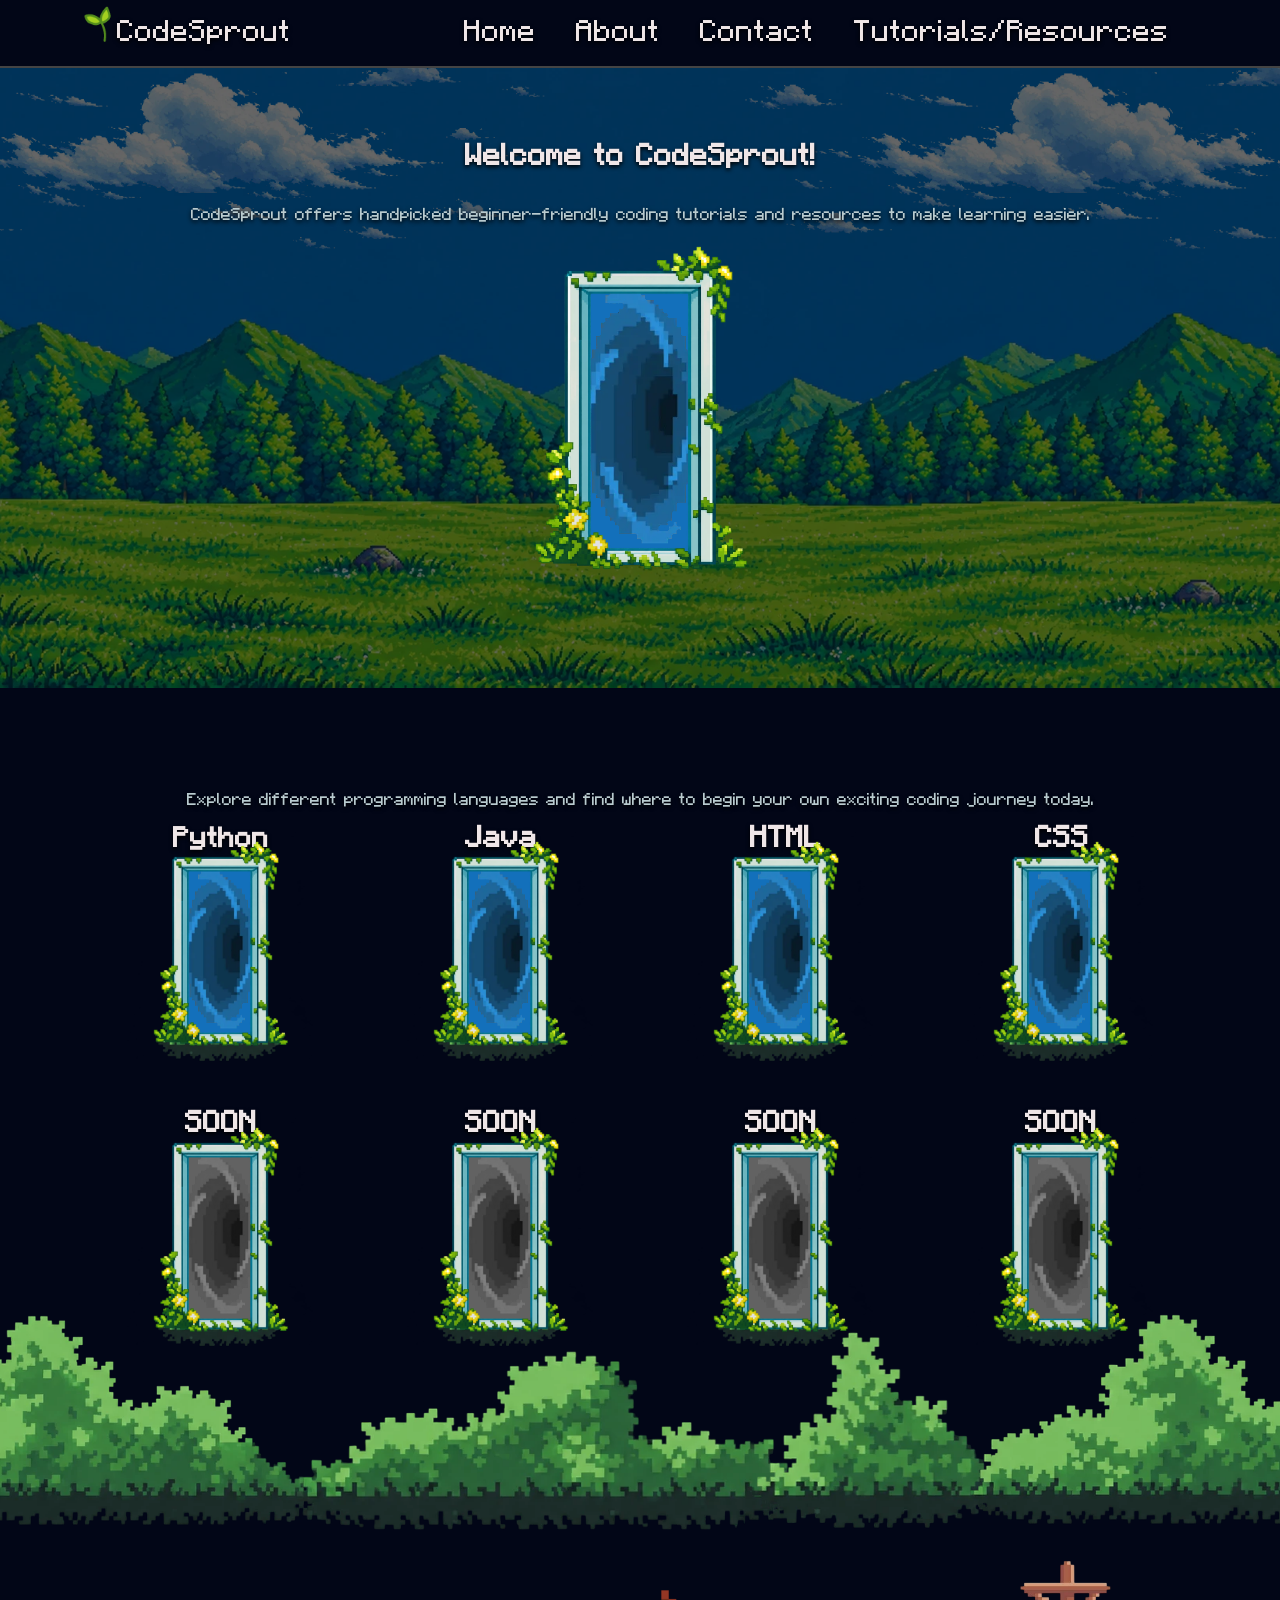
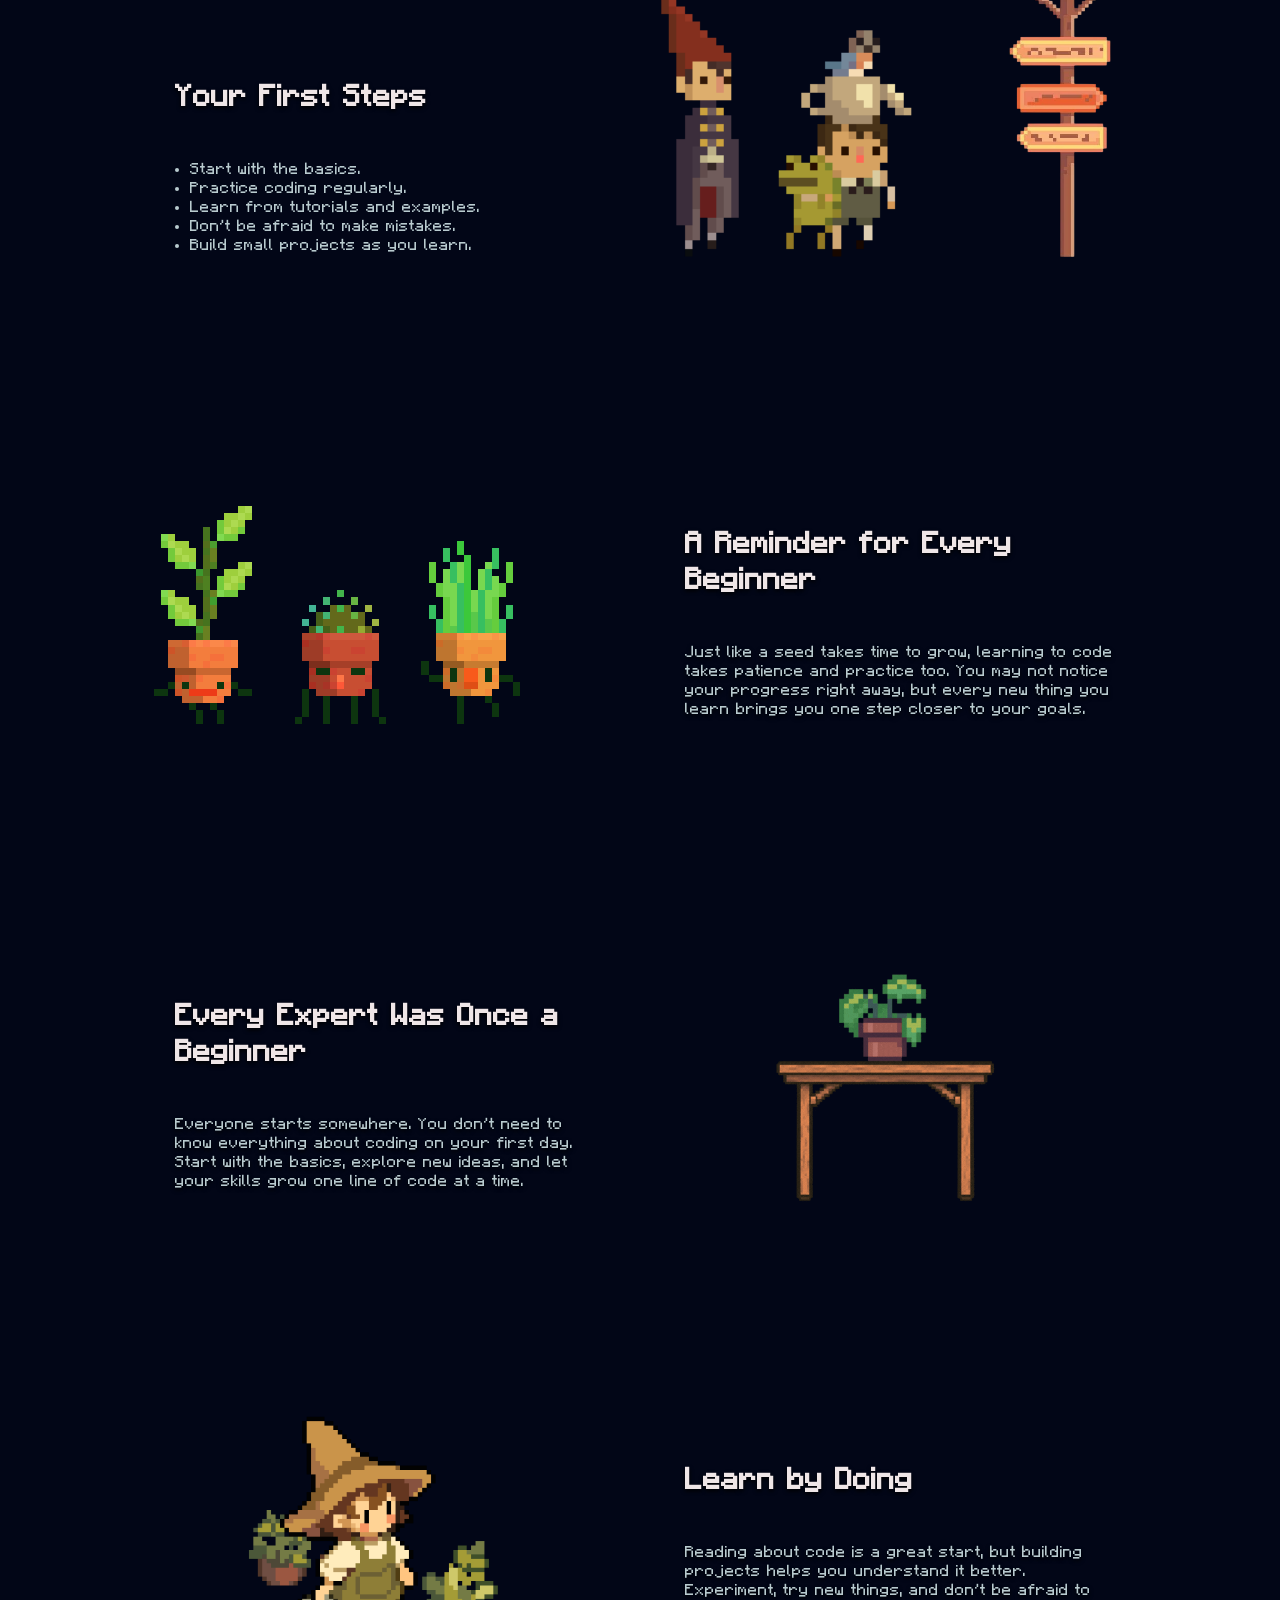
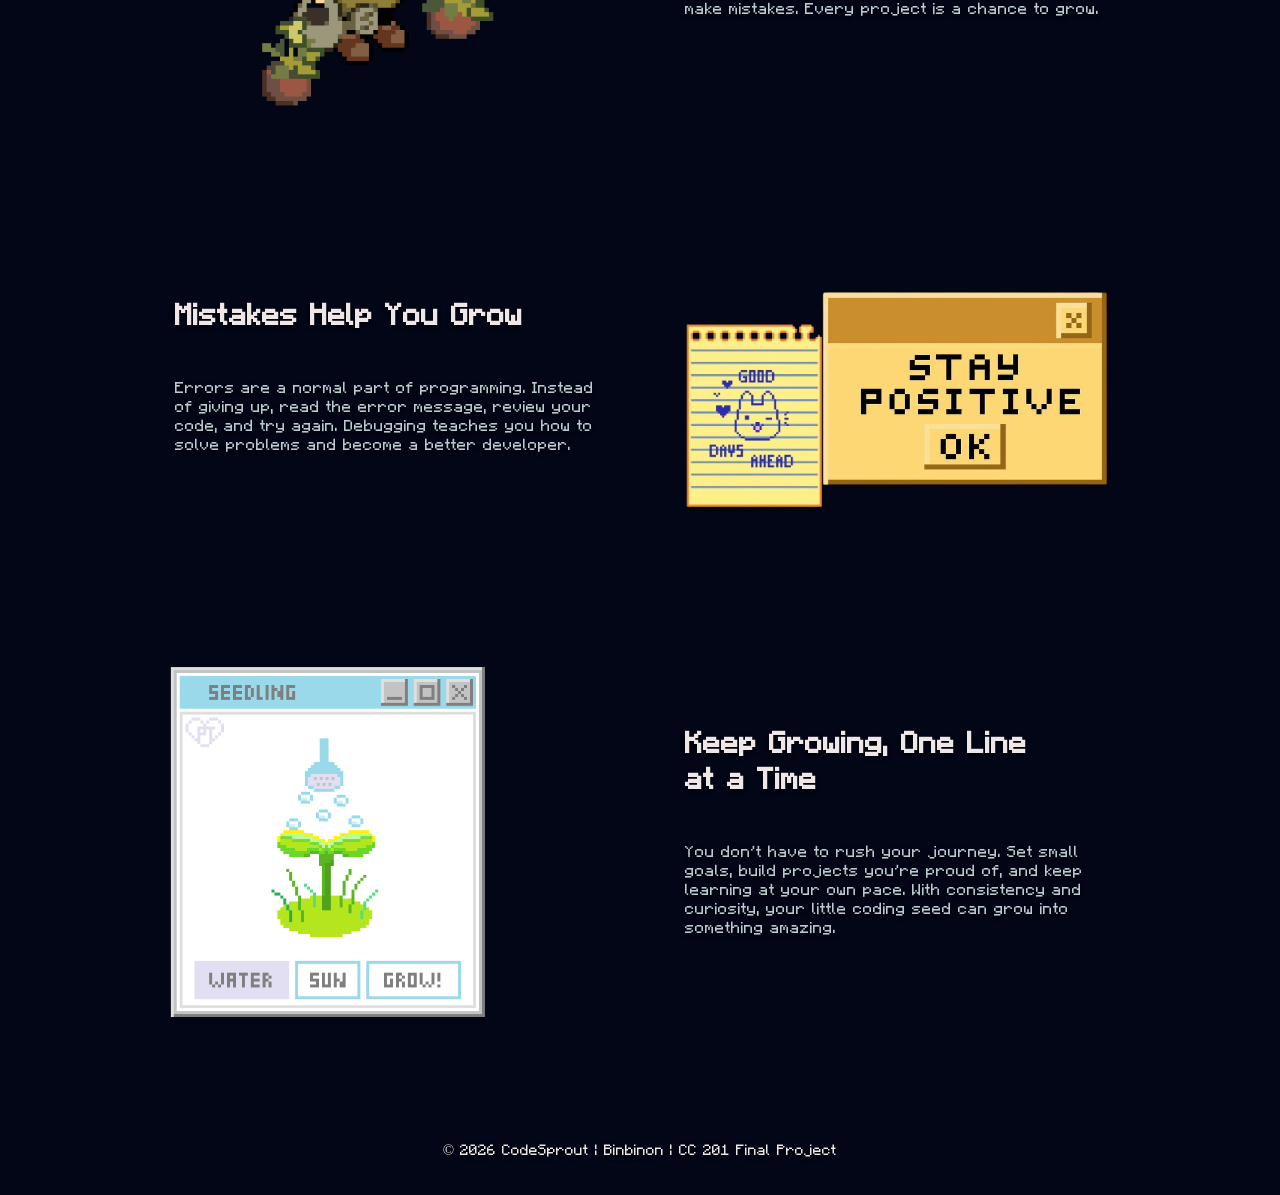
<file: index.html>
<!DOCTYPE html>
<html lang="en">

<head>
    <meta charset="UTF-8">
    <meta name="viewport" content="width=device-width, initial-scale=1.0">
    <title>CodeSprout | Your Gateway to Coding</title>

    <link rel="stylesheet" href="css/index.css">
    <link rel="stylesheet" href="css/style.css">
    <link rel="icon" href="photos/favicon/sprout.svg">
</head>

<body>
    <div class="site-container">
        <!-- ===== Header ===== -->
        <header>
            <nav class="main-navigation">
                <img class="sprout" src="photos/header/sprout.gif" alt="Sprout">
                <a class="nav-name" href="index.html">CodeSprout</a>
                <a href="index.html">Home</a>
                <a href="html/about.html">About</a>
                <a href="html/contact.html">Contact</a>
                <a href="#tutorials-resources-id">Tutorials/Resources</a>
            </nav>
        </header>

        <!-- ===== Front page ===== -->
        <main>
            <section class="front-page-section">
                <img class="cloud-right" src="photos/index/cloud.webp" alt="Cloud">
                <img class="cloud-left" src="photos/index/cloud.webp" alt="Cloud">
                <img class="main-background" src="photos/index/meadow.webp" alt="Meadow">
                <div class="background-overlay"></div>
                <!-- ----- Welcome to CodeSprout! ----- -->
                <h1 class="welcome-title">Welcome to CodeSprout!</h1>
                <p class="welcome-description">CodeSprout offers handpicked beginner-friendly coding tutorials and
                    resources to make learning easier.</p>
                <!-- ----- Portal ----- -->
                <img class="main-doorframe" src="photos/index/doorframe.webp" alt="Doorframe">
                <img class="main-portal" src="photos/index/blue-portal.webp" alt="Blue portal">
                <!-- ----- Blue background behind portal ----- -->
                <div class="main-portal-background"></div>
                <!-- ----- Clickable square ----- -->
                <a class="main-clickable-square hover-invert" href="#tutorials-resources-id"
                    aria-label="Explore tutorials and resources"></a>
                <div class="upper-black-section"></div>
            </section>

            <!-- ===== Content 1 ===== -->
            <section class="path-section">
                <div class="path-group">
                    <p class="path-description-item">
                        Explore different programming languages and find where to begin your own
                        exciting coding journey today.</p>
                </div>

                <!-- ----- Doorframes ----- -->
                <div class="doorframes-group">
                    <img class="doorframe-item" src="photos/index/doorframe.webp" alt="Doorframe">
                    <img class="doorframe-item" src="photos/index/doorframe.webp" alt="Doorframe">
                    <img class="doorframe-item" src="photos/index/doorframe.webp" alt="Doorframe">
                    <img class="doorframe-item" src="photos/index/doorframe.webp" alt="Doorframe">
                    <img class="doorframe-item" src="photos/index/doorframe.webp" alt="Doorframe">
                    <img class="doorframe-item" src="photos/index/doorframe.webp" alt="Doorframe">
                    <img class="doorframe-item" src="photos/index/doorframe.webp" alt="Doorframe">
                    <img class="doorframe-item" src="photos/index/doorframe.webp" alt="Doorframe">
                </div>

                <!-- ----- Blue and gray portals ----- -->
                <div class="portals-group">
                    <img class="portal-item" src="photos/index/blue-portal.webp" alt="Blue portal">
                    <img class="portal-item" src="photos/index/blue-portal.webp" alt="Blue portal">
                    <img class="portal-item" src="photos/index/blue-portal.webp" alt="Blue portal">
                    <img class="portal-item" src="photos/index/blue-portal.webp" alt="Blue portal">
                    <img class="portal-item grayscale" src="photos/index/blue-portal.webp" alt="Gray portal">
                    <img class="portal-item grayscale" src="photos/index/blue-portal.webp" alt="Gray portal">
                    <img class="portal-item grayscale" src="photos/index/blue-portal.webp" alt="Gray portal">
                    <img class="portal-item grayscale" src="photos/index/blue-portal.webp" alt="Gray portal">
                </div>

                <!-- ----- Blue and gray backgrounds behind portal ----- -->
                <div class="portal-backgrounds-group">
                    <div class="portal-background-item"></div>
                    <div class="portal-background-item"></div>
                    <div class="portal-background-item"></div>
                    <div class="portal-background-item"></div>
                    <div class="portal-background-item grayscale"></div>
                    <div class="portal-background-item grayscale"></div>
                    <div class="portal-background-item grayscale"></div>
                    <div class="portal-background-item grayscale"></div>
                </div>

                <!-- ----- Clickable squares ----- -->
                <div class="portal-links-group">
                    <a class="portal-link-item hover-invert" href="html/python.html" aria-label="Explore Python"></a>
                    <a class="portal-link-item hover-invert" href="html/java.html" aria-label="Explore Java"></a>
                    <a class="portal-link-item hover-invert" href="html/html.html" aria-label="Explore HTML"></a>
                    <a class="portal-link-item hover-invert" href="html/css.html" aria-label="Explore CSS"></a>
                    <div class="portal-link-item"></div>
                    <div class="portal-link-item"></div>
                    <div class="portal-link-item"></div>
                    <div class="portal-link-item"></div>
                </div>

                <!-- ----- Bush set below each doorframe ----- -->
                <div class="doorframe-bushes-group">
                    <img class="doorframe-bush-item" src="photos/index/small-bush.webp" alt="Small bush">
                    <img class="doorframe-bush-item" src="photos/index/small-bush.webp" alt="Small bush">
                    <img class="doorframe-bush-item" src="photos/index/small-bush.webp" alt="Small bush">
                    <img class="doorframe-bush-item" src="photos/index/small-bush.webp" alt="Small bush">
                    <img class="doorframe-bush-item" src="photos/index/small-bush.webp" alt="Small bush">
                    <img class="doorframe-bush-item" src="photos/index/small-bush.webp" alt="Small bush">
                    <img class="doorframe-bush-item" src="photos/index/small-bush.webp" alt="Small bush">
                    <img class="doorframe-bush-item" src="photos/index/small-bush.webp" alt="Small bush">
                </div>

                <!-- ----- Bush set ----- -->
                <div class="decorative-bushes-group">
                    <img class="large-bush-left-item" src="photos/index/large-bush.webp" alt="Bush set">
                    <img class="medium-bush-center-item" src="photos/index/medium-bush.webp" alt="Bush set">
                    <img class="small-bush-center-item" src="photos/index/small-bush.webp" alt="Bush set">
                    <img class="large-bush-right-item" src="photos/index/large-bush.webp" alt="Bush set">
                </div>

                <!-- ----- Languages ----- -->
                <div class="language-headers-group">
                    <h2 class="python-item">Python</h2>
                    <h2>Java</h2>
                    <h2>HTML</h2>
                    <h2>CSS</h2>
                </div>
                <div class="soon-group">
                    <h2>SOON</h2>
                    <h2>SOON</h2>
                    <h2>SOON</h2>
                    <h2>SOON</h2>
                </div>

                <!-- ----- Header navigation target ----- -->
                <div id="tutorials-resources-id"></div>

            </section>

            <!-- ===== Content 2 ===== -->
            <section class="motivation-section">
                <!-- ----- Separate box ----- -->
                <div class="motivation-box-container">
                    <!-- ----- Grouped content ----- -->
                    <div class="grouped-motivation-container">
                        <!-- ----- Text content on the left/right ----- -->
                        <article class="text-left-group">
                            <!-- ===== Motivation content ===== -->
                            <h2 class="motivation-header-item">Your First Steps</h2>

                            <ul class="info-group">
                                <li class="info-item">Start with the basics.</li>
                                <li class="info-item">Practice coding regularly.</li>
                                <li class="info-item">Learn from tutorials and examples.</li>
                                <li class="info-item">Don't be afraid to make mistakes.</li>
                                <li class="info-item">Build small projects as you learn.</li>
                            </ul>
                        </article>

                        <!-- ----- Text content on the left/right ----- -->
                        <article class="text-right-group">
                            <div class="text-left-group">
                                <!-- ===== Tutorials content ===== -->
                                <h2 class="motivation-header-item">A Reminder for Every<br> Beginner</h2>

                                <p class="info-group">
                                    Just like a seed takes time to grow, learning to code takes patience and
                                    practice too. You may not notice your progress right away, but every new thing you
                                    learn brings you one step closer to your goals.
                                </p>
                            </div>
                        </article>

                        <!-- ----- Text content on the left/right ----- -->
                        <article class="text-left-group">
                            <!-- ===== Tutorials content ===== -->
                            <h2 class="motivation-header-item">Every Expert Was Once a<br> Beginner</h2>

                            <p class="info-group">
                                Everyone starts somewhere. You don't need to know everything about
                                coding on your first day. Start with the basics, explore new ideas, and let your
                                skills grow one line of code at a time.
                            </p>
                        </article>

                        <!-- ----- Text content on the left/right ----- -->
                        <article class="text-right-group">
                            <div class="text-left-group">
                                <!-- ===== Tutorials content ===== -->
                                <h2 class="motivation-header-item">Learn by Doing</h2>

                                <p class="info-group">
                                    Reading about code is a great start, but building projects helps you
                                    understand it better. Experiment, try new things, and don't be afraid to make
                                    mistakes. Every project is a chance to grow.
                                </p>
                            </div>
                        </article>

                        <!-- ----- Text content on the left/right ----- -->
                        <article class="text-left-group">
                            <!-- ===== Tutorials content ===== -->
                            <h2 class="motivation-header-item">Mistakes Help You Grow</h2>
                            <p class="info-group">
                                Errors are a normal part of programming. Instead of giving up, read
                                the error message, review your code, and try again. Debugging teaches you how to
                                solve problems and become a better developer.
                            </p>
                        </article>

                        <!-- ----- Text content on the left/right ----- -->
                        <article class="text-right-group">
                            <div class="text-left-group">
                                <!-- ===== Tutorials content ===== -->
                                <h2 class="motivation-header-item"> Keep Growing, One Line<br> at a Time </h2>
                                <p class="info-group">
                                    You don't have to rush your journey. Set small goals, build projects
                                    you're proud of, and keep learning at your own pace. With consistency and curiosity,
                                    your
                                    little coding seed can grow into something amazing.
                                </p>
                            </div>
                        </article>

                        <!-- ----- Motivation photos ----- -->
                        <div class="motivation-photos-group">
                            <img class="walking-people-item" src="photos/index/walking-people.gif" alt="Walking people">
                            <img class="garden-sign-item" src="photos/index/garden-sign.webp" alt="Garden sign">
                            <img class="dancing-plant-item" src="photos/index/dancing-plant.gif" alt="Dancing plant">
                            <img class="garden-table-item" src="photos/index/garden-table.gif" alt="Garden table">
                            <img class="watering-plants-item" src="photos/index/watering-plants.gif"
                                alt="Watering plants">
                            <img class="stay-positive-item" src="photos/index/stay-positive.webp" alt="Stay positive">
                            <img class="good-days-ahead-item" src="photos/index/good-days-ahead.webp"
                                alt="Good days ahead">
                            <img class="seedling-item" src="photos/index/seedling.gif" alt="Seedling">
                        </div>
                    </div>
                </div>
            </section>
        </main>

        <!-- ===== (4) Footer ===== -->
        <footer>
            <p class="copyright">&copy; 2026 CodeSprout | Binbinon | CC 201 Final Project</p>
        </footer>
    </div>
</body>

</html>
</file>
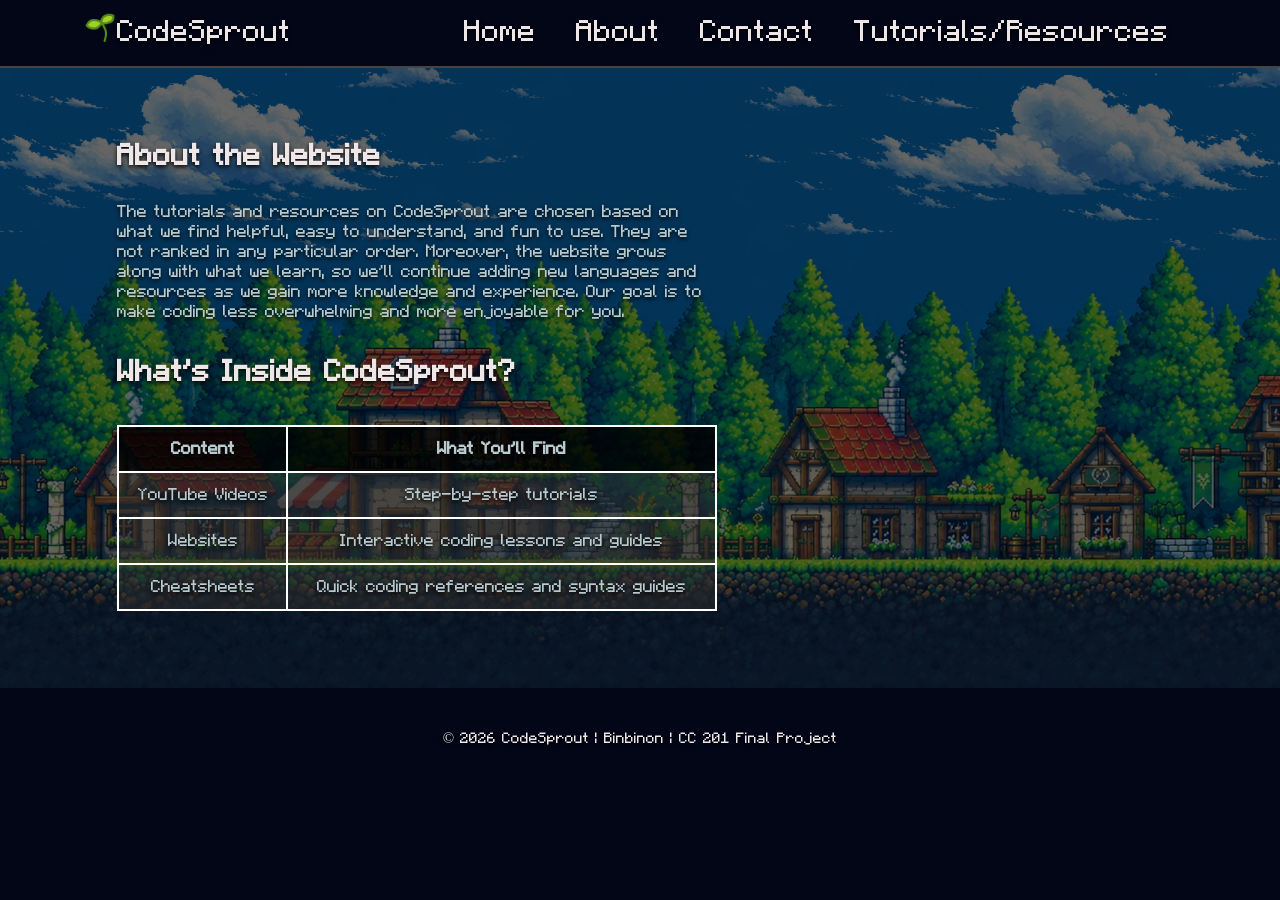
<file: html/about.html>
<!DOCTYPE html>
<html lang="en">

<head>
    <meta charset="UTF-8">
    <meta name="viewport" content="width=device-width, initial-scale=1.0">

    <title>CodeSprout | About</title>

    <link rel="stylesheet" href="../css/about.css">
    <link rel="stylesheet" href="../css/style.css">
    <link rel="icon" href="../photos/favicon/sprout.svg">
</head>

<body>
    <div class="site-container">
        <!-- ===== Header ===== -->
        <header>
            <nav class="main-navigation">
                <img class="sprout" src="../photos/header/sprout.gif" alt="Sprout">
                <a class="nav-name" href="../index.html">CodeSprout</a>
                <a href="../index.html">Home</a>
                <a href="../html/about.html">About</a>
                <a href="../html/contact.html">Contact</a>
                <a href="../index.html#tutorials-resources-id">Tutorials/Resources</a>
            </nav>
        </header>

        <!-- ===== Front page ===== -->
        <main>
            <section class="front-page-section">
                <img class="cloud-right" src="../photos/index/cloud.webp" alt="Cloud">
                <img class="cloud-left" src="../photos/index/cloud.webp" alt="Cloud">
                <img class="main-background" src="../photos/about/evergreen-town.webp" alt="A town in the meadows">
                <div class="background-overlay"></div>
                <div class="upper-black-section"></div>
            </section>

            <!-- ===== Content 1 ===== -->
            <section class="about-section">
                <!-- ----- Content headers ----- -->
                <div class="header-group">
                    <h1>About the Website</h1>
                    <h2>What's Inside CodeSprout?</h2>
                </div>
                <div class="info-group">
                    <p class="info-item">
                        The tutorials and resources on CodeSprout are chosen based on what we find
                        helpful, easy to understand, and fun to use. They are not ranked in any particular order.
                        Moreover, the website grows along with what we learn, so
                        we'll continue adding new languages and resources as we gain more knowledge and experience.
                        Our goal is to make coding less overwhelming and more enjoyable for you.
                    </p>
                    <table class="table-item">
                        <tr>
                            <th>Content</th>
                            <th>What You'll Find</th>
                        </tr>
                        <tr>
                            <td>YouTube Videos</td>
                            <td>Step-by-step tutorials</td>
                        </tr>
                        <tr>
                            <td>Websites</td>
                            <td>Interactive coding lessons and guides</td>
                        </tr>
                        <tr>
                            <td>Cheatsheets</td>
                            <td>Quick coding references and syntax guides</td>
                        </tr>
                    </table>
                </div>
            </section>
        </main>

        <!-- ===== Footer ===== -->
        <footer>
            <p class="copyright">&copy; 2026 CodeSprout | Binbinon | CC 201 Final Project</p>
        </footer>
    </div>
</body>

</html>
</file>
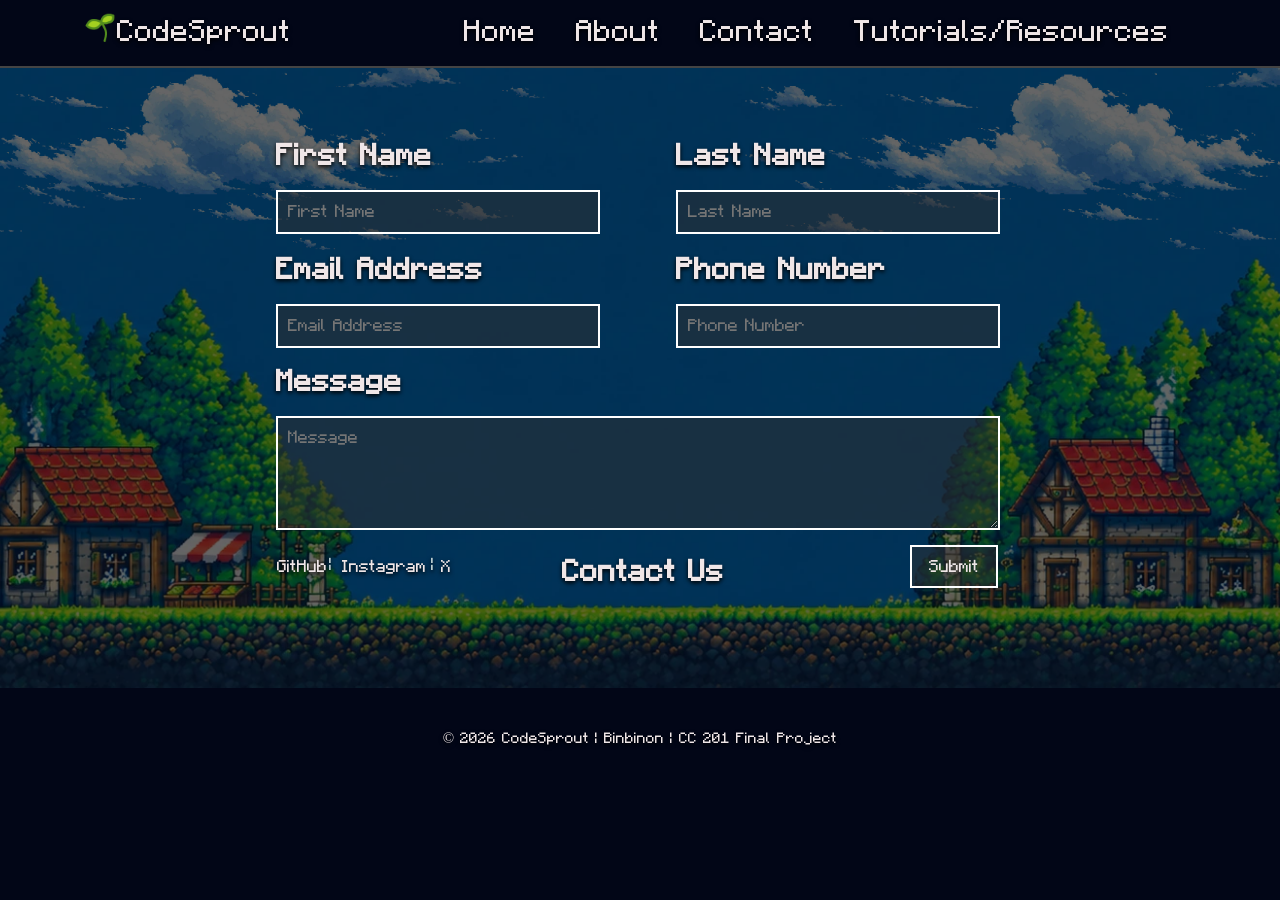
<file: html/contact.html>
<!DOCTYPE html>
<html lang="en">

<head>
    <meta charset="UTF-8">
    <meta name="viewport" content="width=device-width, initial-scale=1.0">
    <title>CodeSprout | Contact</title>

    <link rel="stylesheet" href="../css/contact.css">
    <link rel="stylesheet" href="../css/style.css">
    <link rel="icon" href="../photos/favicon/sprout.svg">
</head>

<body>

    <div class="site-container">
        <!-- ===== Header ===== -->
        <header>
            <nav class="main-navigation">
                <img src="../photos/header/sprout.gif" class="sprout" alt="Sprout">
                <a class="nav-name" href="../index.html">CodeSprout</a>
                <a href="../index.html">Home</a>
                <a href="../html/about.html">About</a>
                <a href="../html/contact.html">Contact</a>
                <a href="../index.html#tutorials-resources-id">Tutorials/Resources</a>
            </nav>
        </header>

        <!-- ===== Front page ===== -->
        <main>
            <section class="front-page-section">
                <img src="../photos/index/cloud.webp" class="cloud-right" alt="Cloud">
                <img src="../photos/index/cloud.webp" class="cloud-left" alt="Cloud">
                <img src="../photos/contact/evergreen-town.webp" class="main-background" alt="A town in the meadows">
                <div class="background-overlay"></div>
                <div class="upper-black-section"></div>
            </section>

            <!-- ===== Content 1 ===== -->
            <section class="contact-section">
                <form>
                    <div class="personal-information-group">
                        <label for="first-name">
                            <h2>First Name</h2>
                        </label>
                        <input type="text" id="first-name" name="first-name" placeholder="First Name" required>
                        <div class="last-name-item">
                            <label for="last-name">
                                <h2>Last Name</h2>
                            </label>
                            <input type="text" id="last-name" name="last-name" placeholder="Last Name" required>
                        </div>
                        <div class="email-address-item">
                            <label for="email-address">
                                <h2>Email Address</h2>
                            </label>
                            <input type="email" id="email-address" name="email-address" placeholder="Email Address"
                                required>
                        </div>
                    </div>
                    <div class="message-details-group">
                        <label for="phone-number">
                            <h2>Phone Number</h2>
                        </label>
                        <input type="tel" id="phone-number" name="phone-number" placeholder="Phone Number" required>
                        <div class="website-message-item">
                            <label for="website-message">
                                <h2>Message</h2>
                                <textarea class="text-area-item" id="website-message" name="website-message"
                                    placeholder="Message" required></textarea>
                            </label>
                        </div>
                    </div>
                    <div class="form-actions-group">
                        <h1 class="contact-title">Contact Us</h1>
                        <button class="submit-button" type="submit">Submit</button>
                        <div class="platform-link-group">
                            <a class="platform-link-item" href="https://github.com/pxwl-lxl" target="_blank">GitHub</a>
                            <a class="platform-link-item" href="https://www.instagram.com/pow.lxl/"
                                target="_blank">Instagram</a>
                            <a class="platform-link-item" href="https://x.com/pxwlxx" target="_blank">X</a>
                            <div class="platform-line-item">
                                <p>|</p>
                                <p>|</p>
                            </div>
                        </div>
                    </div>
                </form>
            </section>
        </main>

        <!-- ===== Footer ===== -->
        <footer>
            <p class=" copyright">&copy; 2026 CodeSprout | Binbinon | CC 201 Final Project</p>
        </footer>
    </div>
</body>

</html>
</file>
<file: css/index.css>
/* ===== Front Page ===== */
.main-background {
    position: absolute;
    top: 60px;
    left: -165px;
    height: 620px;
}

.grayscale {
    filter: grayscale(1);
}

/* ----- Portal ----- */
.main-doorframe {
    position: absolute;
    top: 217px;
    left: 450px;
    width: 300px;
    z-index: 3;
}

.main-portal {
    position: absolute;
    top: 264px;
    left: 456px;
    width: 290px;
    z-index: 2;
}

/* ----- Blue background behind portal ----- */
.main-portal-background {
    position: absolute;
    top: 277px;
    left: 535px;
    width: 130px;
    height: 270px;
    background-color: #157DD0;
    z-index: 1;
}

/* ----- Clickable square ----- */
.main-clickable-square {
    position: absolute;
    top: 266px;
    left: 530px;
    width: 140px;
    height: 292px;
    background-color: rgba(0, 0, 0, 0.1);
    z-index: 3;
}

/* ----- Header navigation target ----- */
#tutorials-resources-id {
    position: absolute;
    top: 692px;
}

/* ----- Welcome to CodeSprout! ----- */
.welcome-title {
    position: absolute;
    top: 130px;
    width: 100%;
    text-align: center;
    z-index: 1;
}

.welcome-description {
    position: absolute;
    top: 180px;
    width: 100%;
    text-align: center;
    z-index: 1;
}

/* ===== Content 1 ===== */
.path-description-item {
    position: relative;
    top: 695px;
    width: 100%;
    text-align: center;
}

/* ----- Doorframes ----- */
.doorframes-group {
    display: flex;
    flex-wrap: wrap;
    justify-content: center;
    position: relative;
    top: 695px;
    column-gap: 90px;
    row-gap: 55px;
    z-index: 3;
}

.doorframe-item {
    width: 190px;
}

/* ----- Blue and gray portals */
.portals-group {
    display: flex;
    flex-wrap: wrap;
    justify-content: center;
    position: relative;
    top: 210px;
    column-gap: 100px;
    row-gap: 105px;
    z-index: 2;
}

.portal-item {
    width: 180px;
}

/* ----- Blue and gray backgrounds behind portal ----- */
.portal-backgrounds-group {
    display: flex;
    flex-wrap: wrap;
    justify-content: center;
    position: relative;
    top: -245px;
    column-gap: 190px;
    row-gap: 120px;
    z-index: 1;
}

.portal-background-item {
    width: 90px;
    height: 165px;
    background-color: #157DD0;
}

/* ----- Clickable squares ----- */
.portal-links-group {
    display: flex;
    flex-wrap: wrap;
    justify-content: center;
    position: absolute;
    top: 850px;
    column-gap: 190px;
    row-gap: 102px;
    z-index: 3;
}

.portal-link-item {
    width: 90px;
    height: 184px;
    background-color: rgba(0, 0, 0, 0.1);
}

.main-clickable-square:focus-visible,
.portal-links-group a:focus-visible {
    outline: 2px solid #FFFFFF;
    outline-offset: 5px;
    border-radius: 1px;
}

/* ----- Bush set below each doorframe ----- */
.doorframe-bushes-group {
    display: flex;
    flex-wrap: wrap;
    justify-content: center;
    position: relative;
    top: -617px;
    left: -5px;
    column-gap: 130px;
    row-gap: 166px;
}

.doorframe-bush-item {
    width: 150px;
}

/* ----- Bush set ----- */
.decorative-bushes-group {
    position: relative;
}

.large-bush-left-item {
    position: relative;
    top: -705px;
    left: -215px;
    width: 500px;
}

.medium-bush-center-item {
    position: relative;
    top: -643px;
    left: -250px;
    width: 500px;
    transform: scaleX(-1);
}

.small-bush-center-item {
    position: relative;
    top: -947px;
    left: 675px;
    width: 300px;
}

.large-bush-right-item {
    position: relative;
    top: -950px;
    left: 610px;
    width: 500px;
}

/* ----- Languages ----- */
.language-headers-group {
    display: flex;
    flex-wrap: wrap;
    position: relative;
    top: -1672px;
    left: 116px;
    column-gap: 213px;
}

.python-item {
    position: relative;
    top: 2px;
    left: 17px;
    font-size: 28px;
}

.soon-group {
    display: flex;
    flex-wrap: wrap;
    position: relative;
    top: -1423px;
    left: 145px;
    column-gap: 208px;
}

/* ===== Content 2 ===== */
.motivation-section {
    display: flex;
    flex-direction: column;
    position: relative;
    top: -935px;
}

/* ----- Seperate box ----- */
.motivation-box-container {
    position: relative;
    width: 1200px;
    padding: 30px 135px;
    border-radius: 10px;
    border-style: hidden;
    margin-bottom: -695px;
}

/* ----- Grouped content ----- */
.grouped-motivation-container {
    display: flex;
    flex-direction: column;
    position: relative;
    row-gap: 300px;
}

/* ----- Text content on the left/right ----- */
.text-left-group {
    display: flex;
    flex-direction: column;
    row-gap: 20px;
}

.text-right-group {
    position: relative;
    top: -4px;
    left: 510px;
}

/* ===== Motivation content ===== */
.motivation-header-item {
    position: relative;
    top: 20px;
    margin: 0px;
}

.info-group {
    position: relative;
    top: 45px;
    font-size: 16px;
    margin: 0px;
}

.info-item {
    position: relative;
    left: -25px;
}

/* ----- Motivation photos ----- */
.motivation-photos-group {
    position: absolute;
    top: -225px;
}

.walking-people-item {
    position: absolute;
    left: 345px;
    width: 500px;
}

.garden-sign-item {
    position: absolute;
    top: 110px;
    left: 720px;
    width: 330px;
}

.dancing-plant-item {
    position: absolute;
    top: 601px;
    left: -85px;
}

.garden-table-item {
    position: absolute;
    top: 1025px;
    left: 360px;
    width: 700px;
}

.watering-plants-item {
    position: absolute;
    top: 1445px;
    left: -15px;
    width: 400px;
}

.stay-positive-item {
    position: absolute;
    top: 1955px;
    left: 590px;
    width: 400px;
}

.good-days-ahead-item {
    position: absolute;
    top: 2085px;
    left: 510px;
    width: 140px;
}

.seedling-item {
    position: absolute;
    top: 2425px;
    left: -45px;
    width: 400px;
}
</file>
<file: css/style.css>
/* ===== Whole Page ===== */
@font-face {
    font-family: 'Minecraft';
    src: url(../fonts/MinecraftRegular-Bmg3.otf);
}

* {
    box-sizing: border-box;
}

body {
    font-family: Minecraft;
    background-color: #020617;
    color: #B9CBCF;
    font-size: 17.3px;
    overflow-x: hidden;
}

.site-container {
    position: relative;
    width: 1200px;
    margin: 0 auto;
}

/* =====  Header ===== */
header {
    position: fixed;
    top: 8px;
    transform: translate(-165px, -10px);
    width: 1542px;
    height: 70px;
    background-color: #020617;
    border-bottom: 2px solid #444444;
    z-index: 4;
}

.main-navigation {
    display: flex;
    flex-wrap: wrap;
    position: relative;
    top: 16px;
    left: 245px;
    column-gap: 40px;
}

.nav-name {
    position: relative;
    left: -133px;
}

.sprout {
    position: relative;
    top: -28px;
    left: -64px;
    width: 90px;
}

/* ----- Shared text colors ----- */
a,
h1,
h2,
input,
textarea,
footer p {
    color: #EFE6E7;
}

/* ----- Links and hover effects ----- */
a {
    font-size: 30px;
    align-self: flex-start;
    text-decoration: none;
    text-shadow: 0 2px 4px black;
    transition: color 0.3s ease;
}

a:hover {
    color: #157DD0;
}

.hover-invert {
    transition: filter 0.3s ease;
}

.hover-invert:hover {
    filter: invert(1);
}

.hover-scale {
    transition: transform 0.3s ease;
}

.hover-scale:hover {
    transform: scale(1.01);
}

/* ----- Paragraphs and headings ----- */
p {
    width: 430px;
    text-shadow: 0 2px 4px black;
}

h1,
h2 {
    font-size: 30px;
    margin: 0;
    text-shadow: 0 2px 4px black;
}

/* ----- Table styling ----- */
th,
td {
    border: 2px solid #ffffff;
    text-shadow: 0 2px 4px black;
}

th {
    background-color: rgba(0, 0, 0, 0.8);
}

td {
    background-color: rgba(48, 46, 46, 0.5);
}

/* ----- Form fields ----- */
input,
textarea {
    padding: 10px;
    font-family: inherit;
    font-size: inherit;
    background-color: rgba(48, 46, 46, 0.5);
    border: 2px solid #ffffff;
    box-sizing: content-box;
}

input {
    width: 300px;
}

textarea {
    width: 700px;
    height: 90px;
    max-height: 150px;
    margin-top: 10px;
    resize: vertical;
}

/* ----- Decorative clouds ----- */
.cloud-right,
.cloud-left {
    position: absolute;
    top: -25px;
    width: 700px;
    transform: scaleX(-1);
    z-index: 1;
}

.cloud-right {
    left: 690px;
}

.cloud-left {
    left: -180px;
}

/* ----- Background darkening overlay ----- */
.background-overlay {
    position: absolute;
    top: 60px;
    left: -165px;
    width: 1542px;
    height: 620px;
    background-color: rgb(0, 0, 0);
    opacity: 0.6;
    z-index: 1;
}

/* ----- Language-specific town backgrounds ----- */
.town-language,
.town-languages {
    position: absolute;
    left: -165px;
    height: 620px;
}

.town-language {
    top: 40px;
}

.town-languages {
    top: 45px;
}

/* ----- Main page title and description ----- */
.front-header {
    position: absolute;
    top: 150px;
    left: 77px;
    font-size: 60px;
    z-index: 1;
}

.front-content {
    position: absolute;
    top: 260px;
    left: 77px;
    width: 1045px;
    z-index: 1;
}

/* ----- Upper and lower page decorations ----- */
.upper-black-section {
    position: relative;
    top: -10px;
    left: -165px;
    width: 1542px;
    height: 70px;
    background-color: #020617;
    border-bottom: 2px solid #444444;
    z-index: 1;
}

.lower-black-section {
    position: absolute;
    top: 550px;
    left: -2500px;
    width: 6500px;
    height: 3050px;
    background-color: #020617;
    z-index: 1;
}

/* ------ Recommended tutorials/resources navigation ----- */
.navigation-container {
    display: flex;
    flex-wrap: wrap;
    position: absolute;
    top: 390px;
    left: 77px;
    column-gap: 335px;
    z-index: 1;
}

.navigation-target {
    text-decoration: underline;
}

/* ----- Tutorials and resources main box ----- */
.tutorials-resources-container {
    display: flex;
    flex-direction: column;
    position: relative;
    top: 550px;
    row-gap: 70px;
    margin-bottom: 615px;
    z-index: 1;
}

/* ----- Individual recommendation boxes ----- */
.recommendation-box-1,
.recommendation-box-2 {
    position: relative;
    width: 1200px;
    padding: 30px 75px;
    border: 2px solid #444444;
    border-radius: 10px;
}

.recommendation-box-1 {
    min-height: 1170px;
}

.recommendation-box-2 {
    min-height: 3570px;
}

/* ----- Recommendation box titles ----- */
.recommended-title {
    position: relative;
    color: #444444;
    margin: 0 0 45px;
}

/* ----- Grouped content (Tutorials and Resources) */
.tutorials-container,
.resources-container {
    display: flex;
    flex-direction: column;
    position: relative;
    gap: 50px;
}

/* ----- Text and photos space in between ----- */
.recommendation-space {
    display: flex;
    justify-content: space-between;
    position: relative;
}

/* ----- Text content on the left ----- */
.recommendation-left {
    display: flex;
    flex-direction: column;
    row-gap: 20px;
}

/* ===== Tutorials and resources content ===== */
.tutorials-header,
.resources-header {
    position: relative;
    top: -5px;
    margin: 0;
}

.tutorials-info,
.resources-info {
    position: relative;
    top: 20px;
    margin: 0;
}

.tutorials-info {
    font-size: 16px;
}

.resources-info {
    width: 500px;
}

/* ----- Tutorial/resources source links ----- */
.tutorials-link-1 {
    position: absolute;
    top: 253px;
    width: fit-content;
    color: #444444;
    text-decoration: underline;
}

/* ----- Tutorial videos and resource images ----- */
.tutorials-iframe,
.resources-photo {
    position: relative;
    width: 500px;
    height: 281px;
    border-radius: 10px;
}

/* ===== Footer and copyright information ===== */
footer {
    position: relative;
    top: -25px;
}

footer p {
    width: 100%;
    text-align: center;
    font-size: 30px;
    margin: 0;
    text-shadow: 0 2px 4px black;
}

.copyright {
    margin-bottom: 10px;
    font-size: 15px;
}
</file>
<file: css/about.css>
/* ===== Front page ===== */
.main-background {
    position: absolute;
    top: 60px;
    left: -165px;
    width: auto;
    height: 620px;
}

/* ===== Content 1 ===== */
.about-section {
    height: 676.5px;
}

.header-group {
    display: flex;
    flex-direction: column;
    position: relative;
    top: 60px;
    left: 77px;
    row-gap: 180px;
    z-index: 1;
}

.info-group {
    display: flex;
    flex-wrap: wrap;
    position: relative;
    top: -145px;
    left: 77px;
    width: 600px;
    row-gap: 85px;
    column-gap: 100px;
    z-index: 1;
}

.info-item {
    width: 600px;
}

.table-item {
    width: 1200px;
    border-collapse: collapse;
}

.table-item th,
.table-item td {
    padding: 12px;
    text-align: center;
}
</file>
<file: css/contact.css>
/* ===== Front page ===== */
.main-background {
    position: absolute;
    top: 60px;
    left: -165px;
    width: auto;
    height: 620px;
}

/* ===== Content 1 ===== */
.contact-section {
    height: 676.5px;
}

.contact-title {
    position: absolute;
    top: 529px;
    width: 100%;
    text-align: center;
    z-index: 1;
}

.personal-information-group {
    display: flex;
    flex-direction: column;
    position: relative;
    top: 60px;
    left: 236px;
    row-gap: 16px;
    z-index: 1;
}

.last-name-item {
    display: flex;
    flex-direction: column;
    position: relative;
    top: -112px;
    left: 400px;
    row-gap: 16px;
}

.email-address-item {
    display: flex;
    flex-direction: column;
    position: relative;
    top: -110px;
    row-gap: 16px;
}

.message-details-group {
    display: flex;
    flex-direction: column;
    position: relative;
    top: -146px;
    left: 636px;
    row-gap: 16px;
    z-index: 1;
}

.website-message-item {
    position: relative;
    left: -400px;
}

.text-area-item {
    position: relative;
    top: 6px;
}

.form-actions-group {
    position: relative;
    top: -650px;
    left: 3px;
    z-index: 1;
}

.submit-button {
    position: relative;
    top: 520px;
    left: 867px;
    padding: 10px 17px 9px;
    font-family: 'Minecraft';
    font-size: 17.3px;
    color: #EFE6E7;
    background-color: rgba(48, 46, 46, 0.5);
    border: 2px solid #ffffff;
    transition: color 0.3s ease;
    z-index: 1;
}

.submit-button:hover {
    color: #0091ff;
}

.platform-link-group {
    display: flex;
    flex-wrap: wrap;
    position: absolute;
    top: 532px;
    left: 234px;
    column-gap: 15px;
}

.platform-link-item {
    position: relative;
    font-size: 17.3px;
    z-index: 1;
}

.platform-line-item {
    display: flex;
    position: relative;
    top: -19px;
    left: -137px;
    column-gap: 99px;
}

.platform-line-item p {
    width: auto;
}
</file>
